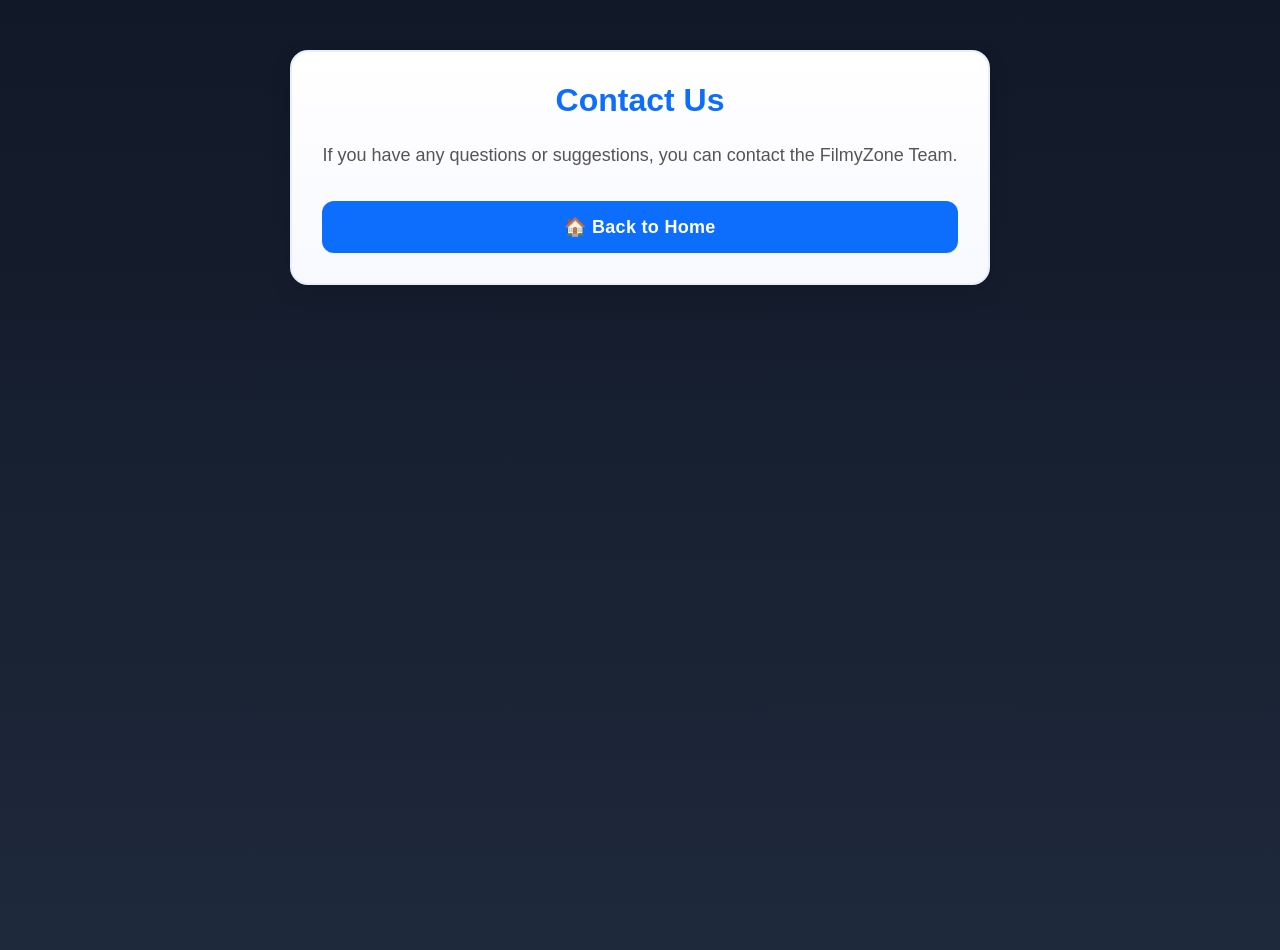
<file: contact.html>
<!DOCTYPE html>
<html lang="en">

<head>
<meta charset="UTF-8">
<meta name="viewport" content="width=device-width, initial-scale=1.0">

<title>Contact Us - FilmyZone</title>

<link rel="stylesheet" href="style.css">
</head>

<body>

<section class="simple-page">

<h1>Contact Us</h1>

<p>
If you have any questions or suggestions,
you can contact the FilmyZone Team.
</p>

<a href="index.html" class="back-home-btn">
🏠 Back to Home
</a>

</section>

</body>

</html>
</file>
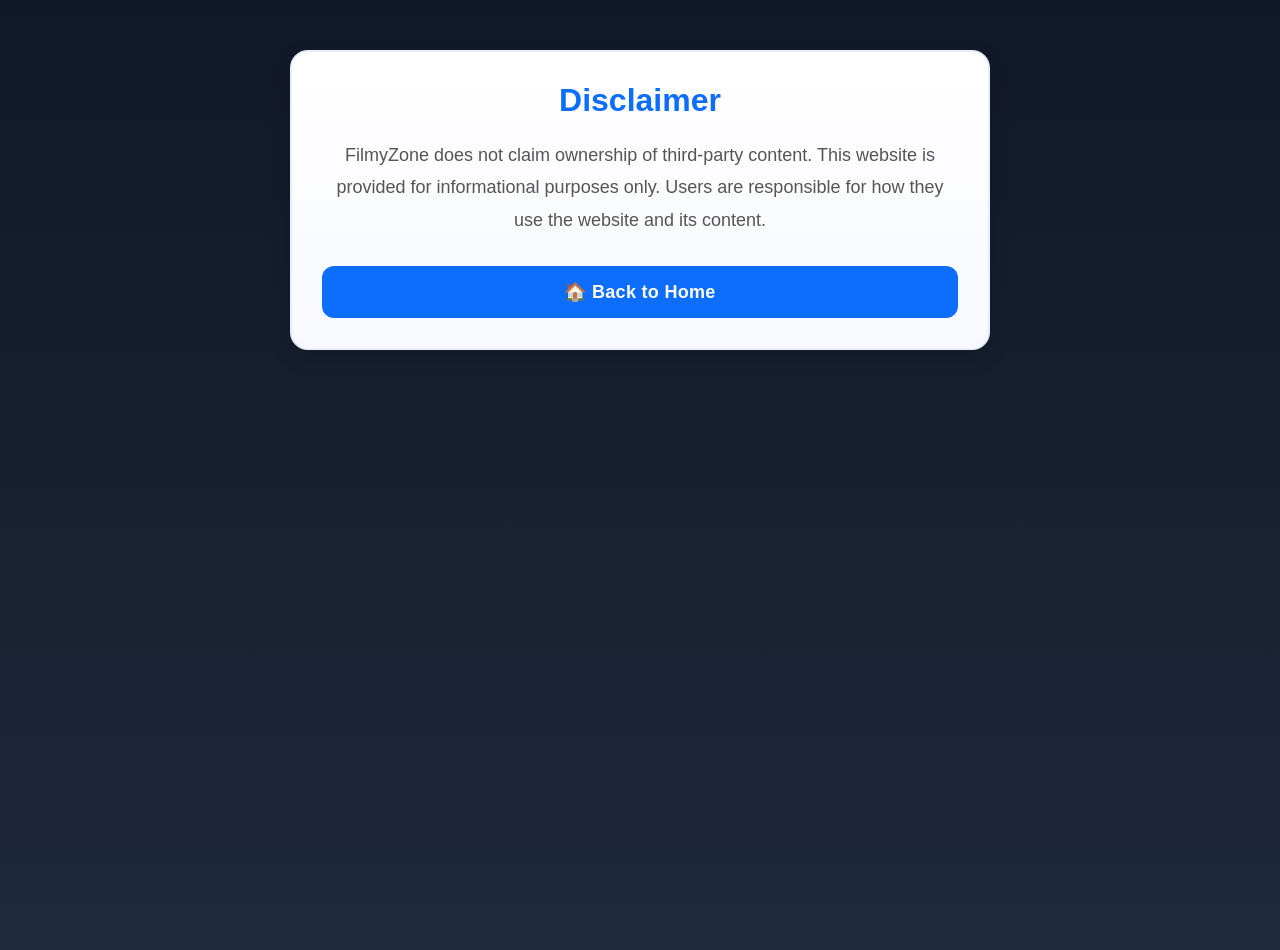
<file: disclaimer.html>
<!DOCTYPE html>
<html lang="en">

<head>
<meta charset="UTF-8">
<meta name="viewport" content="width=device-width, initial-scale=1.0">

<title>Disclaimer - FilmyZone</title>

<link rel="stylesheet" href="style.css">

</head>

<body>

<section class="simple-page">

<h1>Disclaimer</h1>

<p>
FilmyZone does not claim ownership of third-party content.
This website is provided for informational purposes only.
Users are responsible for how they use the website and its content.
</p>

<a href="index.html" class="back-home-btn">
🏠 Back to Home
</a>

</section>

</body>

</html>
</file>
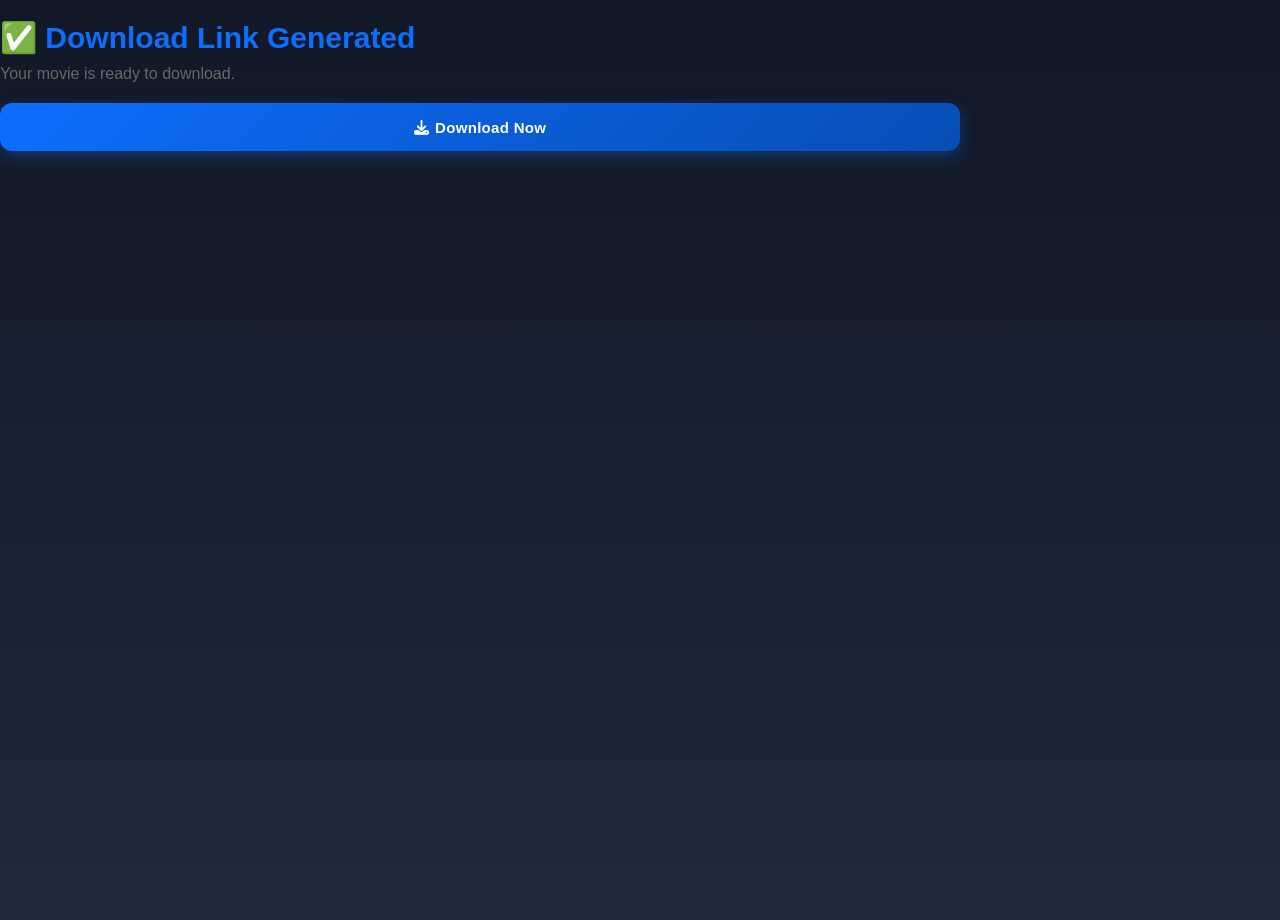
<file: download-ready.html>
<!DOCTYPE html>
<html lang="en">

<head>
<meta charset="UTF-8">
<meta name="viewport" content="width=device-width, initial-scale=1.0">
<title>Download Ready</title>

<link rel="stylesheet" href="style.css">
<link rel="stylesheet"
href="https://cdnjs.cloudflare.com/ajax/libs/font-awesome/6.5.2/css/all.min.css">

</head>

<body>

<div class="download-page">

<h1>✅ Download Link Generated</h1>

<p>Your movie is ready to download.</p>

<button class="download-btn" onclick="startDownload()">
    <i class="fa-solid fa-download"></i>
    Download Now
</button>

</div>

<script src="script.js"></script>

</body>
</html>
</file>
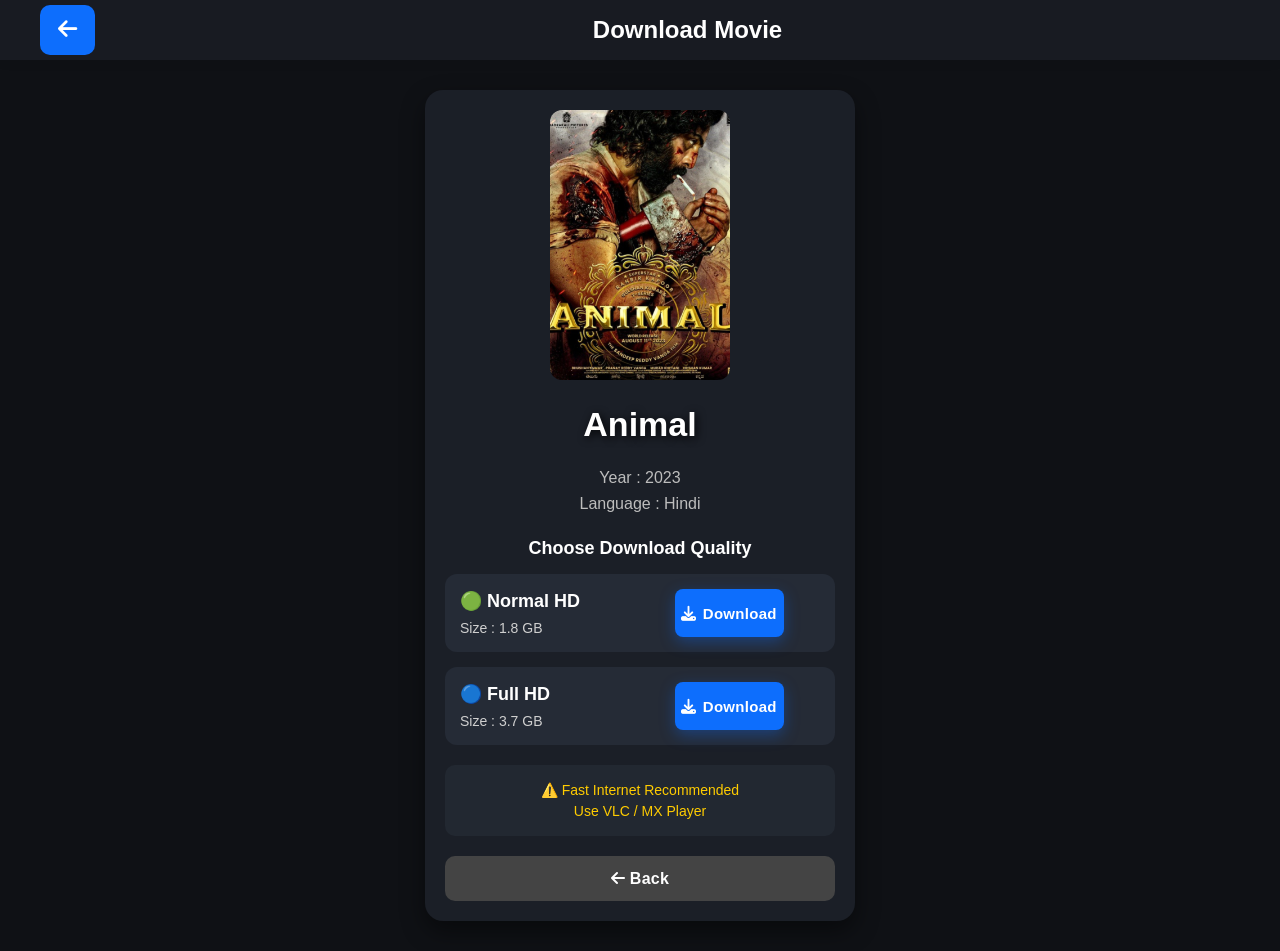
<file: download.html>
<!DOCTYPE html>
<html lang="en">

<head>

<meta charset="UTF-8">

<meta name="viewport"
content="width=device-width, initial-scale=1.0">

<title>Download Movie</title>

<link rel="stylesheet" href="style.css">
<link rel="stylesheet" href="download.css">

<link rel="stylesheet"
href="https://cdnjs.cloudflare.com/ajax/libs/font-awesome/6.7.2/css/all.min.css">

</head>

<body>

<!-- ==============================
HEADER
============================== -->

<header class="download-header">

<a href="javascript:history.back()"
class="back-btn">

<i class="fa-solid fa-arrow-left"></i>

</a>

<h2>

Download Movie

</h2>

<div></div>

</header>

<!-- ==============================
DOWNLOAD CARD
============================== -->

<section class="download-section">

<div class="download-card">

<div class="poster-area">

<img
id="moviePoster"
src=""
alt="Movie Poster">

</div>

<div class="movie-info">

<h2 id="movieTitle">

Loading...

</h2>

<p id="movieYear">

Loading...

</p>

<p id="movieLanguage">

Loading...

</p>

</div>

<div class="quality-title">

Choose Download Quality

</div>
<!-- ==============================
NORMAL HD
============================== -->

<div class="quality-card">

<div class="quality-left">

<h3>🟢 Normal HD</h3>

<p id="size720">

Size : --

</p>

</div>

<div class="quality-right">

<button
id="download720"
class="download-btn">

<i class="fa-solid fa-download"></i>

Download

</button>

</div>

</div>

<!-- ==============================
FULL HD
============================== -->

<div class="quality-card">

<div class="quality-left">

<h3>🔵 Full HD</h3>

<p id="size1080">

Size : --

</p>

</div>

<div class="quality-right">

<button
id="download1080"
class="download-btn">

<i class="fa-solid fa-download"></i>

Download

</button>

</div>

</div>

<!-- ==============================
DOWNLOAD NOTE
============================== -->

<div class="download-note">

<p>

⚠️ Fast Internet Recommended

</p>

<p>

Use VLC / MX Player

</p>

</div>
<!-- ==============================
BACK BUTTON
============================== -->

<div class="bottom-buttons">

<button
class="back-page-btn"
onclick="history.back()">

<i class="fa-solid fa-arrow-left"></i>

Back

</button>

</div>

</div>

</section>

<!-- ==============================
SCRIPTS
============================== -->

<script src="movies.js"></script>

<script src="download.js"></script>

</body>

</html>
</file>
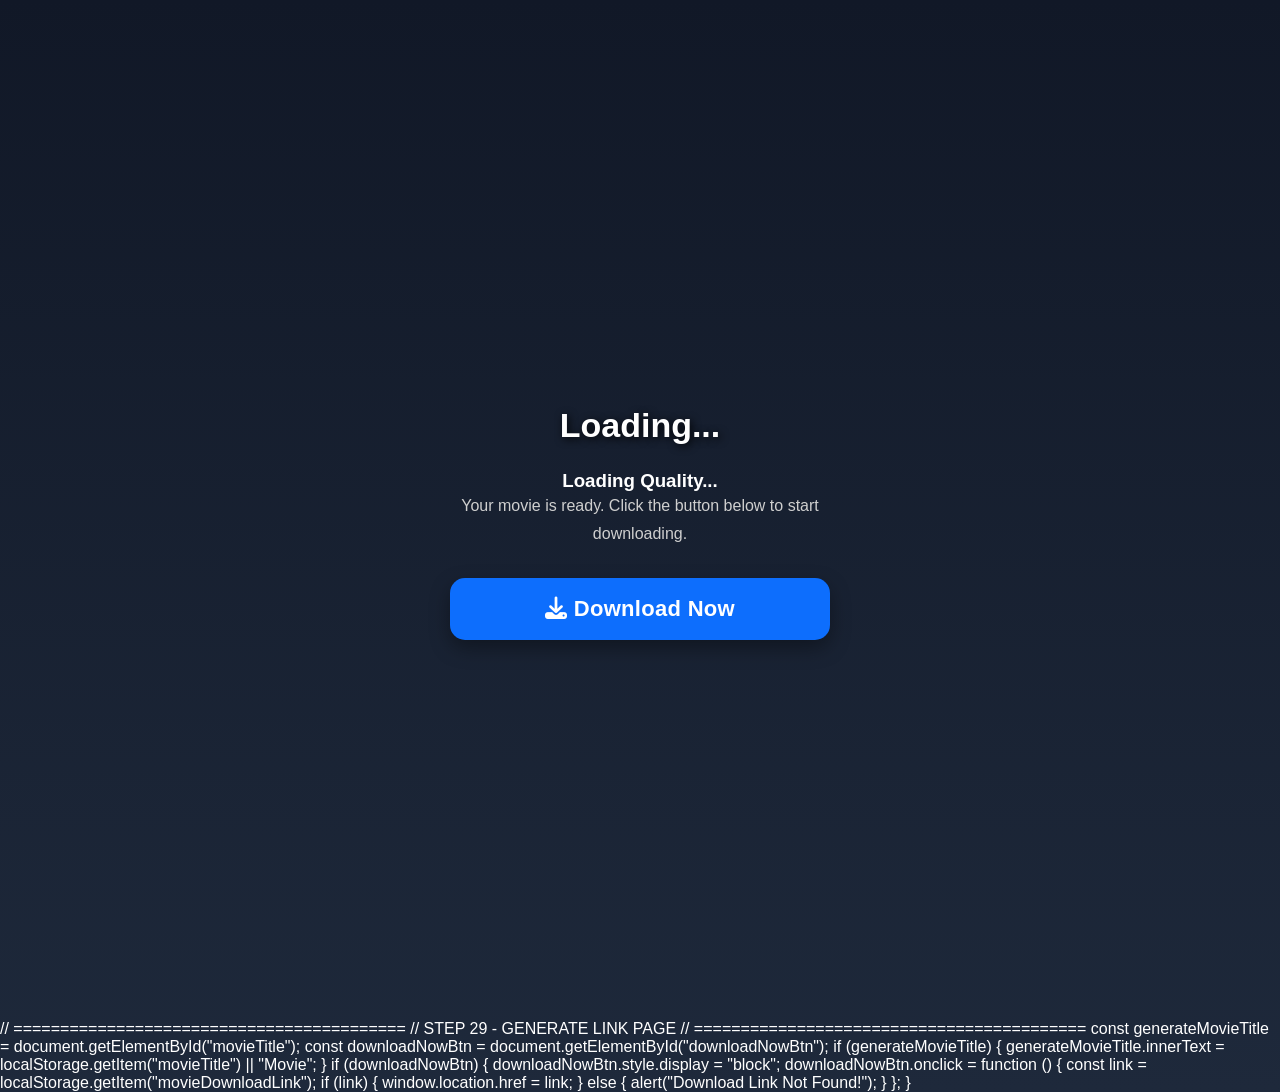
<file: generate-link.html>
<!DOCTYPE html>
<html lang="en">

<head>

<meta charset="UTF-8">
<meta name="viewport" content="width=device-width, initial-scale=1.0">

<title>Generating Download Link</title>

<link rel="stylesheet" href="style.css">

<link rel="stylesheet"
href="https://cdnjs.cloudflare.com/ajax/libs/font-awesome/6.5.2/css/all.min.css">

</head>

<body>

<div class="generate-page">

    <h2 id="movieTitle">
Loading...
</h2>

<h3 id="selectedQuality">
Loading Quality...
</h3>

<p class="download-info">

Your movie is ready.

Click the button below to start downloading.

</p>
    
    <button id="downloadNowBtn" class="big-download-btn">

    <i class="fa-solid fa-download"></i>

    Download Now

    </button>

</div>

<script src="movies.js"></script>
<script src="script.js"></script>

</body>

</html>

// ==========================================
// STEP 29 - GENERATE LINK PAGE
// ==========================================

const generateMovieTitle = document.getElementById("movieTitle");
const downloadNowBtn = document.getElementById("downloadNowBtn");

if (generateMovieTitle) {

    generateMovieTitle.innerText =
    localStorage.getItem("movieTitle") || "Movie";

}

if (downloadNowBtn) {

    downloadNowBtn.style.display = "block";

    downloadNowBtn.onclick = function () {

        const link =
        localStorage.getItem("movieDownloadLink");

        if (link) {

            window.location.href = link;

        } else {

            alert("Download Link Not Found!");

        }

    };

}
</file>
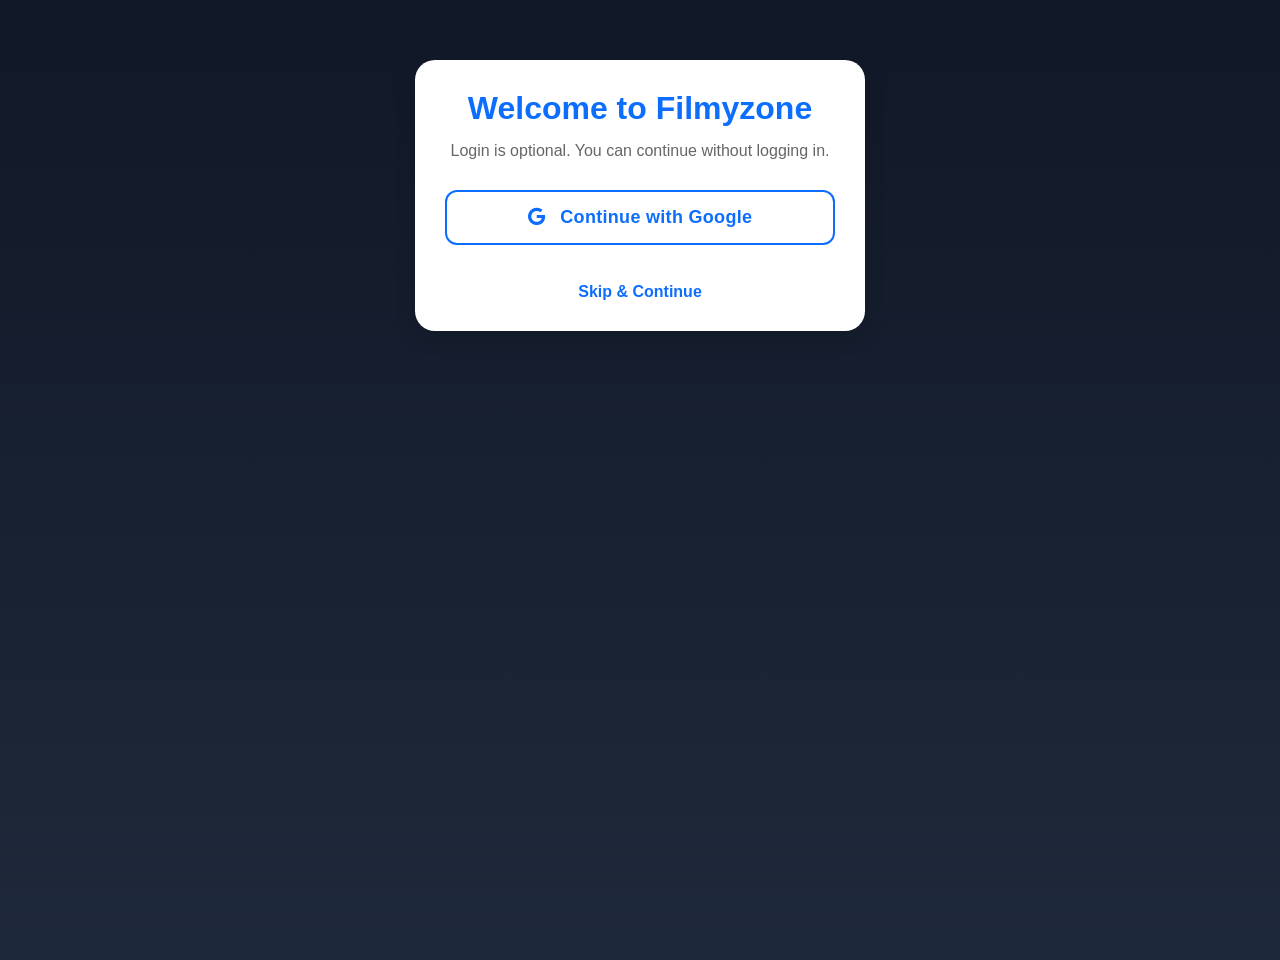
<file: login.html>
<!DOCTYPE html>
<html lang="en">

<head>

<meta charset="UTF-8">
<meta name="viewport" content="width=device-width, initial-scale=1.0">

<title>Login - Filmyzone</title>

<link rel="stylesheet" href="style.css">

<link rel="stylesheet"
href="https://cdnjs.cloudflare.com/ajax/libs/font-awesome/6.5.2/css/all.min.css">

</head>

<body>

<section class="login-page">

    <h1>Welcome to Filmyzone</h1>

    <p>Login is optional. You can continue without logging in.</p>

    <button class="google-login">

        <i class="fa-brands fa-google"></i>

        Continue with Google

    </button>

    <br><br>

    <a href="index.html" class="skip-login">

        Skip & Continue

    </a>

</section>

<script src="script.js"></script>

</body>

</html>
</file>
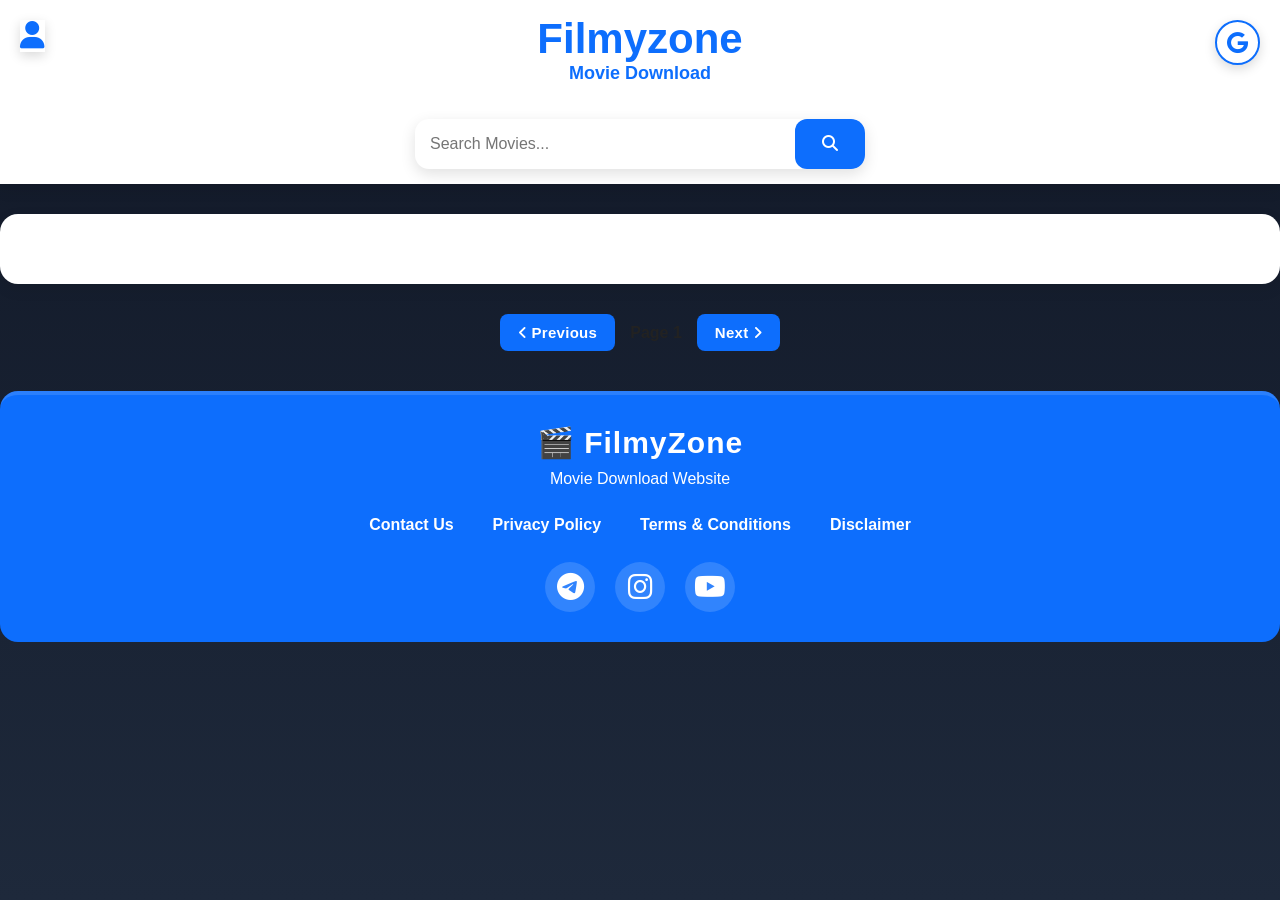
<file: movies.html>
<!DOCTYPE html>
<html lang="en">

<head>

<meta charset="UTF-8">
<meta name="viewport" content="width=device-width, initial-scale=1.0">

<title>FILMY JOHN - All Movies</title>

<link rel="stylesheet" href="style.css">

<link rel="stylesheet"
href="https://cdnjs.cloudflare.com/ajax/libs/font-awesome/6.5.2/css/all.min.css">

</head>

<body>

<header class="header">

<a href="profile.html" class="profile-icon">
    <i class="fa-solid fa-user"></i>
</a>

<a href="login.html" class="login-icon">
    <i class="fa-brands fa-google"></i>
</a>

<div class="logo">
    <h1>Filmyzone</h1>
    <span>Movie Download</span>
</div>

<div class="search-box">
    <input type="text" id="searchInput" placeholder="Search Movies...">
    <button id="searchBtn">
        <i class="fa-solid fa-search"></i>
    </button>
</div>

</header>
<section class="movies-section">

<div
class="movie-grid"
id="allMovieGrid">

<!-- Movies will load here -->

</div>

</section>
<div class="pagination">

<button id="prevPage">

<i class="fa-solid fa-angle-left"></i>

Previous

</button>

<span id="pageNumber">

Page 1

</span>

<button id="nextPage">

Next

<i class="fa-solid fa-angle-right"></i>

</button>

</div>

<!-- ==========================
FOOTER
========================== -->

<footer class="footer">

    <h2>🎬 FilmyZone</h2>

    <p>Movie Download Website</p>

    <div class="footer-links">

<a href="contact.html">Contact Us</a>

<a href="privacy.html">Privacy Policy</a>

<a href="terms.html">Terms & Conditions</a>

<a href="disclaimer.html">Disclaimer</a>

    </div>

    <div class="footer-social">

        <a href="#"><i class="fa-brands fa-telegram"></i></a>

        <a href="#"><i class="fa-brands fa-instagram"></i></a>

        <a href="#"><i class="fa-brands fa-youtube"></i></a>

    </div>

</footer>

<script src="movies.js"></script>
<script src="script.js"></script>

</body>
</html>
</file>
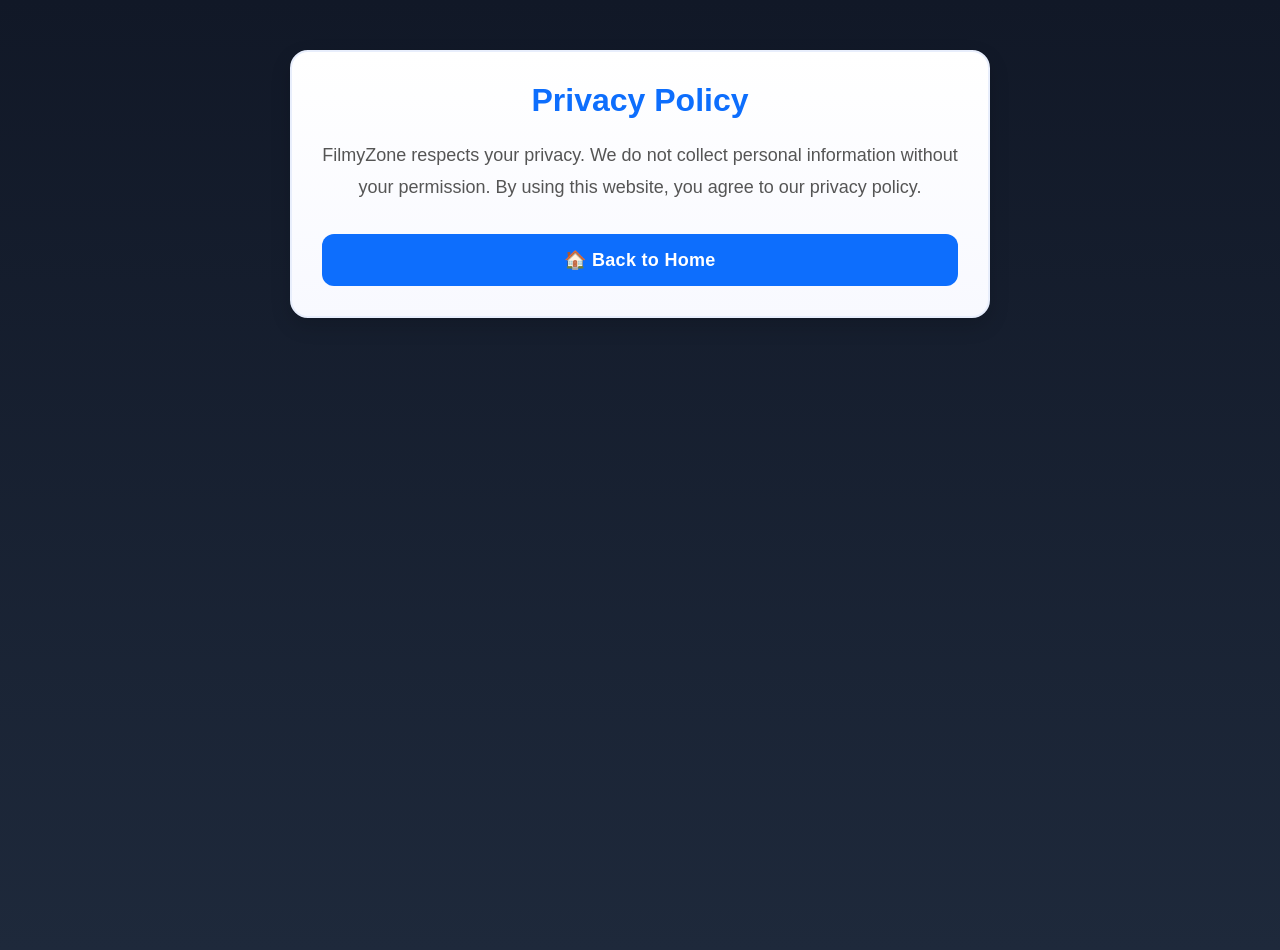
<file: privacy.html>
<!DOCTYPE html>
<html lang="en">

<head>
<meta charset="UTF-8">
<meta name="viewport" content="width=device-width, initial-scale=1.0">

<title>Privacy Policy - FilmyZone</title>

<link rel="stylesheet" href="style.css">

</head>

<body>

<section class="simple-page">

<h1>Privacy Policy</h1>

<p>
FilmyZone respects your privacy.
We do not collect personal information without your permission.
By using this website, you agree to our privacy policy.
</p>

<a href="index.html" class="back-home-btn">
🏠 Back to Home
</a>

</section>

</body>

</html>
</file>
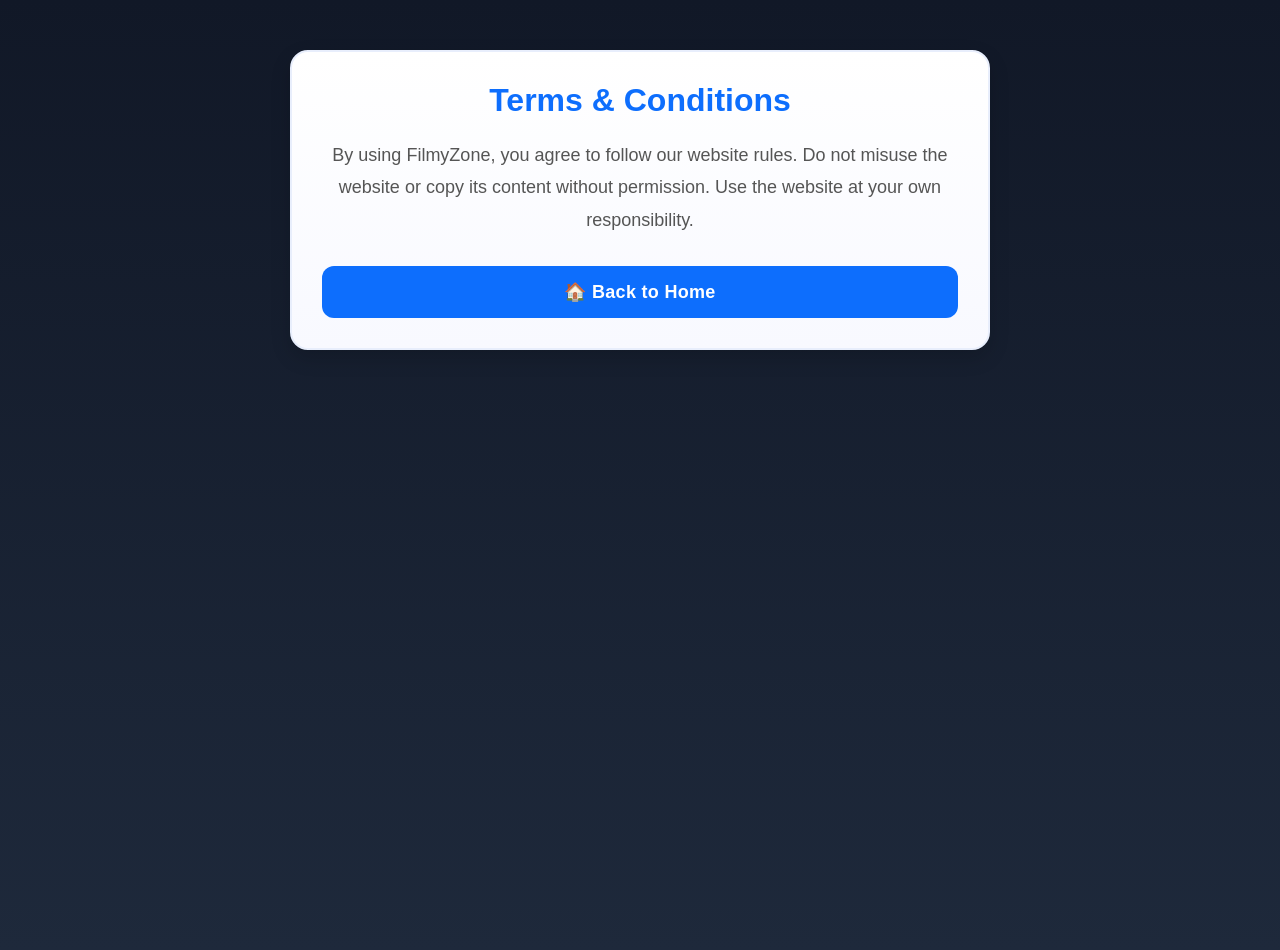
<file: terms.html>
<!DOCTYPE html>
<html lang="en">

<head>
<meta charset="UTF-8">
<meta name="viewport" content="width=device-width, initial-scale=1.0">

<title>Terms & Conditions - FilmyZone</title>

<link rel="stylesheet" href="style.css">

</head>

<body>

<section class="simple-page">

<h1>Terms & Conditions</h1>

<p>
By using FilmyZone, you agree to follow our website rules.
Do not misuse the website or copy its content without permission.
Use the website at your own responsibility.
</p>

<a href="index.html" class="back-home-btn">
🏠 Back to Home
</a>

</section>

</body>

</html>
</file>
<file: style.css>
*{
    margin:0;
    padding:0;
    box-sizing:border-box;
}

body{
    background:#ffffff;
    color:#111;
    font-family:Arial, Helvetica, sans-serif;
}

a{
    text-decoration:none;
}

img{
    max-width:100%;
    display:block;
}

button{
    cursor:pointer;
    border:none;
}
/* =========================
HEADER
========================= */

header{
    background:#ffffff;
    padding:15px;
    box-shadow:0 2px 10px rgba(0,0,0,.08);
    position:sticky;
    top:0;
    z-index:999;
}

.logo{
    text-align:center;
    margin-bottom:15px;
}

.logo h1{
    color:#0d6efd;
    font-size:42px;
    font-weight:700;
}

.logo span{
    color:#0d6efd;
    font-size:18px;
}

.search-box{
    display:flex;
    gap:10px;
}

.search-box input{
    flex:1;
    height:50px;
    border:2px solid #0d6efd;
    border-radius:12px;
    padding:0 15px;
    font-size:16px;
}

.search-box button{
    background:#0d6efd;
    color:#fff;
    padding:0 25px;
    border-radius:12px;
    font-size:16px;
    font-weight:bold;
}
/* =========================
BANNER SLIDER
========================= */

.banner-slider{
    padding:15px;
}

.banner{
    position:relative;
    border-radius:18px;
    overflow:hidden;
    background:#f5f5f5;
}

.banner img{
    width:100%;
    height:220px;
    object-fit:cover;
}

.banner button{
    position:absolute;
    top:50%;
    transform:translateY(-50%);
    width:42px;
    height:42px;
    border-radius:50%;
    background:rgba(0,0,0,.6);
    color:#fff;
}

.banner .prev{
    left:10px;
}

.banner .next{
    right:10px;
}

.dots{
    position:absolute;
    bottom:12px;
    left:50%;
    transform:translateX(-50%);
    display:flex;
    gap:8px;
}

.dots span{
    width:10px;
    height:10px;
    border-radius:50%;
    background:#fff;
    opacity:.5;
}

.dots .active{
    opacity:1;
    background:#0d6efd;
}

/* =========================
NOTICE BAR
========================= */

.notice-bar{
    margin:15px;
    background:#0d6efd;
    color:#fff;
    border-radius:12px;
    overflow:hidden;
}

.notice-title{
    padding:10px 15px;
    font-weight:bold;
    background:#084db5;
}

.notice-bar marquee{
    padding:10px;
}
/* =========================
MOVIE SECTION
========================= */

.movies-section{
    padding:15px;
}

.section-title{
    display:flex;
    justify-content:space-between;
    align-items:center;
    margin-bottom:15px;
}

.section-title h2{
    font-size:22px;
    color:#0d6efd;
    font-weight:700;
}

.section-title a{
    color:#0d6efd;
    font-weight:600;
}

.movie-grid,
.latest-grid{
    display:grid;
    grid-template-columns:repeat(2,1fr);
    gap:15px;
}

.movie-card{
    background:#fff;
    border-radius:15px;
    overflow:hidden;
    box-shadow:0 4px 12px rgba(0,0,0,.12);
    transition:.3s;
}

.movie-card:hover{
    transform:translateY(-5px);
}

.movie-card img{
    width:100%;
    height:185px;
    object-fit:cover;
}

.movie-card h3{
    padding:8px 10px 2px;
    font-size:16px;
}

.movie-card p{
    padding:0 10px 3px;
    line-height:1.2;
    color:#666;
    font-size:14px;
}

.movie-buttons{
    display:flex;
    justify-content:space-between;
    padding:8px 10px 10px;
}

.download-btn{
    flex:1;
    height:42px;
    border:none;
    border-radius:10px;
    background:#0d6efd;
    color:#fff;
    font-size:15px;
    font-weight:600;
    display:flex;
    align-items:center;
    justify-content:center;
    gap:6px;
    cursor:pointer;
}

.more-btn{
    width:42px;
    height:42px;
    margin-left:8px;
    border:none;
    border-radius:10px;
    background:rgba(255,255,255,.18);
    backdrop-filter:blur(10px);
    -webkit-backdrop-filter:blur(10px);
    display:flex;
    align-items:center;
    justify-content:center;
    cursor:pointer;
    color:#ffffff;
    font-size:18px;
}

/* =========================
FLOATING SOCIAL BUTTONS
========================= */

.social-floating{
    position:fixed;
    right:15px;
    bottom:20px;
    display:flex;
    flex-direction:column;
    gap:12px;
    z-index:999;
}

.social-floating a{
    width:55px;
    height:55px;
    border-radius:50%;
    display:flex;
    justify-content:center;
    align-items:center;
    color:#fff;
    font-size:24px;
    box-shadow:0 4px 10px rgba(0,0,0,.25);
}

.telegram{
    background:#229ED9;
}

.instagram{
    background:#E1306C;
}

.youtube{
    background:#FF0000;
}

.social-floating a:hover{
    transform:scale(1.1);
    transition:.3s;
}
/* =========================
PREMIUM UI
========================= */

body{
    background:#f4f8ff;
}

.movies-section{
    margin-top:20px;
}

.movie-card{
    border:2px solid transparent;
}

.movie-card:hover{
    border-color:#0d6efd;
    box-shadow:0 8px 25px rgba(13,110,253,.25);
}

.download-btn{
    width:75%;
    font-weight:bold;
}

.more-btn{
    width:20%;
    color:#0d6efd;
    font-size:18px;
}

.section-title{
    border-left:5px solid #0d6efd;
    padding-left:10px;
}

.notice-bar{
    box-shadow:0 5px 15px rgba(13,110,253,.25);
}

.search-box button:hover,
.download-btn:hover{
    background:#0056d6;
}
/* =========================
MOVIE CARD EFFECTS
========================= */

.movie-card{
    transition:0.35s ease;
}

.movie-card img{
    transition:0.35s ease;
}

.movie-card:hover img{
    transform:scale(1.08);
}

.movie-card:hover h3{
    color:#0d6efd;
}

.movie-card:hover .download-btn{
    background:#084db5;
}

.download-btn{
    transition:.3s;
}

.more-btn:hover{
    background:#0d6efd;
    color:#fff;
}
/* ===== FILMYZONE HEADER ===== */

.header{
    background:#fff;
    padding:15px;
    display:flex;
    flex-direction:column;
    align-items:center;
    box-shadow:0 2px 10px rgba(0,0,0,.1);
}

.profile-icon{
    position:absolute;
    left:20px;
    top:20px;
    font-size:28px;
    color:#0d6efd;
}

.logo h1{
    color:#0d6efd;
    font-size:42px;
    font-weight:700;
    margin:0;
}

.logo span{
    color:#0d6efd;
    font-size:18px;
    font-weight:600;
}

.search-box{
    width:100%;
    display:flex;
    margin-top:20px;
}

.search-box input{
    flex:1;
    height:50px;
    border:2px solid #ddd;
    border-radius:15px 0 0 15px;
    padding:0 15px;
    font-size:16px;
}

.search-box button{
    width:70px;
    background:#0d6efd;
    color:#fff;
    border-radius:0 15px 15px 0;
}
/* =========================
PREMIUM BANNER
========================= */

.banner-slider{
    width:100%;
    padding:15px;
}

.banner{
    position:relative;
    width:100%;
    height:340px;
    overflow:hidden;
    border-radius:20px;
    box-shadow:0 8px 25px rgba(0,0,0,.20);
    background:#000;
}

.banner img{
    width:100%;
    height:100%;
    object-fit:cover;
    border-radius:20px;
}

/* Left Arrow */

.banner .prev{
    position:absolute;
    left:15px;
    top:50%;
    transform:translateY(-50%);
    width:48px;
    height:48px;
    border-radius:50%;
    background:rgba(0,0,0,.55);
    color:#fff;
    font-size:20px;
}

/* Right Arrow */

.banner .next{
    position:absolute;
    right:15px;
    top:50%;
    transform:translateY(-50%);
    width:48px;
    height:48px;
    border-radius:50%;
    background:rgba(0,0,0,.55);
    color:#fff;
    font-size:20px;
}

/* Bottom Dots */

.dots{
    position:absolute;
    bottom:18px;
    left:50%;
    transform:translateX(-50%);
    display:flex;
    gap:10px;
}

.dots span{
    width:12px;
    height:12px;
    border-radius:50%;
    background:#ffffff;
    opacity:.5;
}

.dots span.active{
    background:#0d6efd;
    opacity:1;
}
/* =========================
PREMIUM MOVIE CARDS
========================= */

.movie-grid,
.latest-grid{
    display:grid;
    grid-template-columns:repeat(2,1fr);
    gap:18px;
    padding:15px;
}

.movie-card{
    background:#fff;
    border-radius:16px;
    overflow:hidden;
    box-shadow:0 4px 12px rgba(0,0,0,.12);
}

.movie-card img{
    width:100%;
    height:260px;
    object-fit:cover;
}

.movie-card h3{
    padding:10px 12px 5px;
    font-size:18px;
    font-weight:700;
}

.movie-card p{
    padding:0 12px 12px;
    color:#666;
    font-size:14px;
}

.movie-buttons{
    display:flex;
    justify-content:space-between;
    align-items:center;
    padding:12px;
}

.download-btn{
    flex:1;
    margin-right:10px;
    height:42px;
    background:#0d6efd;
    color:#fff;
    border-radius:10px;
    font-weight:bold;
}

.more-btn{
    width:42px;
    height:42px;
    background:#f1f3f5;
    color:#0d6efd;
    border-radius:10px;
}
/* =========================
NEW BADGE
========================= */

.movie-card{
    position:relative;
}

.new-tag{
    position:absolute;
    top:10px;
    left:10px;
    background:#0d6efd;
    color:#fff;
    padding:5px 10px;
    border-radius:8px;
    font-size:12px;
    font-weight:bold;
    z-index:5;
}
/* =========================
VIEW ALL BUTTON
========================= */

.section-title{
    display:flex;
    justify-content:space-between;
    align-items:center;
    margin-bottom:15px;
}

.section-title a{
    padding:8px 18px;
    border:2px solid #0d6efd;
    border-radius:30px;
    color:#0d6efd;
    font-size:14px;
    font-weight:700;
    background:#fff;
    transition:.3s;
}

.section-title a:hover{
    background:#0d6efd;
    color:#fff;
}
/* ==========================
MOVIE DETAILS
========================== */

.movie-details{
    max-width:500px;
    margin:30px auto;
    padding:20px;
    background:#ffffff;
    border-radius:18px;
    text-align:center;
    box-shadow:0 6px 20px rgba(0,0,0,.15);
}

.movie-details img{
    width:100%;
    max-height:450px;
    object-fit:cover;
    border-radius:15px;
}

.movie-details h2{
    margin:18px 0;
    color:#0d6efd;
    font-size:28px;
    font-weight:700;
}

.movie-details .download-btn{
    width:100%;
    height:50px;
    background:#0d6efd;
    color:#ffffff;
    border:none;
    border-radius:12px;
    font-size:18px;
    font-weight:bold;
}

.movie-details .download-btn:hover{
    background:#084db5;
}
// ==========================
// MOVIE DETAILS OPEN
// ==========================

const movieCards = document.querySelectorAll(".movie-card");
const movieDetails = document.querySelector(".movie-details");

if (movieDetails) {
    movieDetails.style.display = "none";
}

movieCards.forEach(card => {

    card.addEventListener("click", () => {

        if (movieDetails) {
            movieDetails.style.display = "block";

            movieDetails.scrollIntoView({
                behavior: "smooth"
            });
        }

    });

});
/* ==========================
DOWNLOAD PAGE
========================== */

.download-page{
    max-width:500px;
    margin:30px auto;
    padding:20px;
    text-align:center;
    background:#fff;
    border-radius:20px;
    box-shadow:0 8px 20px rgba(0,0,0,.15);
}

.download-page img{
    width:100%;
    max-height:450px;
    object-fit:cover;
    border-radius:15px;
}

.download-page h1{
    margin:20px 0 10px;
    color:#0d6efd;
    font-size:30px;
}

.download-page p{
    color:#666;
    margin-bottom:20px;
}

.download-quality{
    display:flex;
    flex-direction:column;
    gap:15px;
}

.download-quality button{
    height:55px;
    background:#0d6efd;
    color:#fff;
    border:none;
    border-radius:12px;
    font-size:18px;
    font-weight:bold;
    cursor:pointer;
}

.download-quality button:hover{
    background:#084db5;
}
/* ==========================
BACK BUTTON
========================== */

.back-btn{
    display:inline-block;
    margin:20px;
    padding:12px 18px;
    background:#0d6efd;
    color:#fff;
    border-radius:10px;
    font-weight:bold;
}

.back-btn:hover{
    background:#084db5;
}
/* ==========================
LOGIN PAGE
========================== */

.login-page{
    max-width:450px;
    margin:60px auto;
    padding:30px;
    background:#ffffff;
    border-radius:20px;
    text-align:center;
    box-shadow:0 8px 20px rgba(0,0,0,.15);
}

.login-page h1{
    color:#0d6efd;
    font-size:32px;
    margin-bottom:15px;
}

.login-page p{
    color:#666;
    margin-bottom:30px;
    font-size:16px;
}

.google-login{
    width:100%;
    height:55px;
    background:#ffffff;
    border:2px solid #0d6efd;
    border-radius:12px;
    color:#0d6efd;
    font-size:18px;
    font-weight:bold;
    cursor:pointer;
}

.google-login i{
    margin-right:10px;
}

.google-login:hover{
    background:#0d6efd;
    color:#ffffff;
}

.skip-login{
    display:inline-block;
    margin-top:20px;
    color:#0d6efd;
    font-weight:bold;
    text-decoration:none;
}
/* ==========================
GOOGLE LOGIN ICON
========================== */

.login-icon{
    position:absolute;
    right:20px;
    top:20px;
    width:45px;
    height:45px;
    border-radius:50%;
    background:#ffffff;
    border:2px solid #0d6efd;
    display:flex;
    justify-content:center;
    align-items:center;
    color:#0d6efd;
    font-size:22px;
    text-decoration:none;
}

.login-icon:hover{
    background:#0d6efd;
    color:#ffffff;
}
/* ==========================
PROFILE PAGE
========================== */

.profile-page{
    max-width:450px;
    margin:50px auto;
    padding:30px;
    text-align:center;
    background:#ffffff;
    border-radius:20px;
    box-shadow:0 8px 20px rgba(0,0,0,.15);
}

.profile-page img{
    width:120px;
    height:120px;
    border-radius:50%;
    border:4px solid #0d6efd;
    object-fit:cover;
    margin-bottom:20px;
}

.profile-page h2{
    font-size:28px;
    color:#0d6efd;
    margin-bottom:10px;
}

.profile-page p{
    color:#666;
    margin-bottom:25px;
    font-size:16px;
}

.profile-page .google-login{
    display:inline-block;
    width:100%;
    padding:15px;
    background:#0d6efd;
    color:#ffffff;
    text-decoration:none;
    border-radius:12px;
    font-size:18px;
    font-weight:bold;
}

.profile-page .google-login i{
    margin-right:10px;
}

.profile-page .google-login:hover{
    background:#084db5;
}
/* ==========================
PROFILE BUTTONS
========================== */

.back-home-btn,
.logout-btn{
    display:block;
    width:100%;
    padding:15px;
    margin-top:15px;
    border:none;
    border-radius:12px;
    text-align:center;
    text-decoration:none;
    font-size:18px;
    font-weight:bold;
}

.back-home-btn{
    background:#0d6efd;
    color:#fff;
}

.logout-btn{
    background:#dc3545;
    color:#fff;
    cursor:pointer;
}
/* ==========================
FOOTER
========================== */

.footer{
    margin-top:40px;
    padding:30px 20px;
    background:#0d6efd;
    color:#ffffff;
    text-align:center;
}

.footer h2{
    font-size:30px;
    margin-bottom:10px;
}

.footer p{
    margin-bottom:20px;
    font-size:16px;
}

.footer-links{
    display:flex;
    justify-content:center;
    flex-wrap:wrap;
    gap:15px;
    margin-bottom:20px;
}

.footer-links a{
    color:#ffffff;
    text-decoration:none;
    font-weight:bold;
}

.footer-social{
    display:flex;
    justify-content:center;
    gap:20px;
}

.footer-social a{
    color:#ffffff;
    font-size:28px;
    text-decoration:none;
}

.footer-social a:hover{
    transform:scale(1.2);
    transition:0.3s;
}
/* ==========================
SIMPLE PAGES
========================== */

.simple-page{
    max-width:700px;
    margin:50px auto;
    padding:30px;
    background:#ffffff;
    border-radius:20px;
    box-shadow:0 8px 20px rgba(0,0,0,.15);
    text-align:center;
}

.simple-page h1{
    color:#0d6efd;
    margin-bottom:20px;
    font-size:32px;
}

.simple-page p{
    color:#555;
    font-size:18px;
    line-height:1.8;
    margin-bottom:30px;
}
/* ==========================
PART 16 - STEP 1
HEADER & SEARCH RESPONSIVE
========================== */

@media screen and (max-width:768px){

.header{
    display:flex;
    flex-direction:column;
    align-items:center;
    gap:15px;
    padding:15px;
}

.logo{
    text-align:center;
}

.search-box{
    width:100%;
    display:flex;
}

.search-box input{
    width:100%;
}

.search-box button{
    width:55px;
}

.profile-icon{
    position:absolute;
    top:15px;
    left:15px;
}

.login-icon{
    position:absolute;
    top:15px;
    right:15px;
}

    }
/* ==========================
PART 16 - STEP 2
BANNER & MOVIE CARDS RESPONSIVE
========================== */

@media screen and (max-width:768px){

.banner img{
    width:100%;
    height:220px;
    object-fit:cover;
}

.movie-grid,
.latest-grid{
    display:grid;
    grid-template-columns:repeat(2,1fr);
    gap:15px;
}

.movie-card{
    width:100%;
}

.movie-card img{
    width:100%;
    height:220px;
    object-fit:cover;
}

.section-title{
    flex-direction:column;
    gap:10px;
    text-align:center;
}

.section-title h2{
    font-size:22px;
}

}
/* ==========================
PART 16 - STEP 3
PROFILE, DOWNLOAD & DETAILS RESPONSIVE
========================== */

@media screen and (max-width:768px){

.movie-details,
.download-page,
.profile-page,
.simple-page{
    width:95%;
    margin:20px auto;
    padding:20px;
}

.movie-details img,
.download-page img{
    width:100%;
    height:auto;
    border-radius:12px;
}

.movie-details h2,
.download-page h1,
.profile-page h2,
.simple-page h1{
    font-size:24px;
}

.download-quality button,
.google-login,
.back-home-btn,
.logout-btn{
    width:100%;
    font-size:16px;
}

}
/* ==========================
PART 16 - STEP 4
TABLET & DESKTOP RESPONSIVE
========================== */

@media screen and (min-width:769px) and (max-width:1024px){

.movie-grid,
.latest-grid{
    grid-template-columns:repeat(3,1fr);
    gap:20px;
}

.banner img{
    height:320px;
}

.search-box{
    width:60%;
}

}

@media screen and (min-width:1025px){

.movie-grid,
.latest-grid{
    grid-template-columns:repeat(4,1fr);
    gap:20px;
}

.banner img{
    height:420px;
}

.search-box{
    width:450px;
}

}
/* ==========================
PART 16 - STEP 5
SMALL MOBILE RESPONSIVE
========================== */

@media screen and (max-width:480px){

.logo h1{
    font-size:26px;
}

.logo span{
    font-size:13px;
}

.section-title h2{
    font-size:18px;
}

.movie-grid,
.latest-grid{
    grid-template-columns:repeat(2,1fr);
}

.movie-card img{
    height:260px;
}

.banner img{
    height:180px;
}

.footer h2{
    font-size:24px;
}

.footer-social a{
    font-size:24px;
}

}
/* ==========================
PART 16 - FINAL STEP
RESPONSIVE FIXES
========================== */

*{
    box-sizing:border-box;
}

img{
    max-width:100%;
    height:auto;
}

body{
    overflow-x:hidden;
}

button,
input,
a{
    touch-action:manipulation;
}

html{
    scroll-behavior:smooth;
}
/* ==========================
PART 17 - STEP 1
GLOBAL ANIMATIONS
========================== */

*{
    transition:0.3s ease;
}

.movie-card:hover{
    transform:translateY(-8px);
    box-shadow:0 10px 25px rgba(0,0,0,0.25);
}

.download-btn:hover,
.google-login:hover,
.back-home-btn:hover,
.logout-btn:hover{
    transform:scale(1.05);
}

.footer-social a:hover{
    transform:rotate(10deg) scale(1.2);
}
/* ==========================
PART 17 - STEP 2
LOADER
========================== */
/* ==========================
PART 17 - STEP 3
BUTTON RIPPLE EFFECT
========================== */

.download-btn,
.google-login,
.back-home-btn,
.logout-btn{
    position:relative;
    overflow:hidden;
}

.download-btn:active,
.google-login:active,
.back-home-btn:active,
.logout-btn:active{
    transform:scale(0.97);
}

.movie-card{
    cursor:pointer;
}

.movie-card img{
    transition:transform .3s ease;
}

.movie-card:hover img{
    transform:scale(1.05);
}
/* ==========================
PART 17 - STEP 4
FADE IN ANIMATION
========================== */

@keyframes fadeUp{
    from{
        opacity:0;
        transform:translateY(25px);
    }
    to{
        opacity:1;
        transform:translateY(0);
    }
}

.banner-slider,
.notice-bar,
.movies-section,
.movie-details,
.download-page,
.profile-page,
.footer{
    animation:fadeUp .7s ease;
}
/* ==========================
PART 17 - STEP 5
SCROLL ANIMATION
========================== */

html{
    scroll-behavior:smooth;
}

.section-title{
    animation:fadeUp .8s ease;
}

.movie-card{
    animation:fadeUp .6s ease;
}

.footer{
    animation:fadeUp .8s ease;
}

button{
    transition:all .3s ease;
}

button:hover{
    filter:brightness(1.08);
}
/* ==========================
PART 17 - FINAL STEP
PREMIUM EFFECTS
========================== */

::selection{
    background:#0d6efd;
    color:#ffffff;
}

::-webkit-scrollbar{
    width:8px;
}

::-webkit-scrollbar-track{
    background:#f1f1f1;
}

::-webkit-scrollbar-thumb{
    background:#0d6efd;
    border-radius:10px;
}

::-webkit-scrollbar-thumb:hover{
    background:#084db5;
}

a{
    transition:0.3s ease;
}

a:hover{
    opacity:0.85;
}
/* ==========================
PART 18 - STEP 1
HEADER PREMIUM POLISH
========================== */

.header{
    backdrop-filter:blur(12px);
    box-shadow:0 4px 15px rgba(0,0,0,.12);
}

.search-box input{
    border:2px solid transparent;
    border-radius:12px;
    transition:all .3s ease;
}

.search-box input:focus{
    border-color:#0d6efd;
    box-shadow:0 0 12px rgba(13,110,253,.35);
    outline:none;
}

.search-box button{
    border-radius:12px;
}

.profile-icon,
.login-icon{
    box-shadow:0 4px 12px rgba(0,0,0,.15);
}
/* ==========================
PART 18 - STEP 2
MOVIE CARD PREMIUM POLISH
========================== */

.movie-card{
    border-radius:18px;
    overflow:hidden;
    background:#ffffff;
    box-shadow:0 6px 18px rgba(0,0,0,.12);
    transition:all .3s ease;
}

.movie-card:hover{
    transform:translateY(-10px);
    box-shadow:0 12px 28px rgba(0,0,0,.22);
}

.movie-card img{
    border-bottom:2px solid #0d6efd;
}

.movie-card h3{
    color:#0d6efd;
    font-size:20px;
    margin-top:12px;
}

.movie-card p{
    color:#666;
    font-size:15px;
    margin-bottom:12px;
}
/* ==========================
PART 18 - STEP 3
DOWNLOAD BUTTON PREMIUM
========================== */

.download-btn{
    background:linear-gradient(135deg,#0d6efd,#084db5);
    color:#fff;
    border:none;
    border-radius:12px;
    font-weight:bold;
    letter-spacing:.5px;
    box-shadow:0 5px 15px rgba(13,110,253,.35);
}

.download-btn:hover{
    transform:translateY(-2px);
    box-shadow:0 8px 20px rgba(13,110,253,.5);
}

.more-btn{
    border-radius:12px;
    background:#f5f5f5;
}

.more-btn:hover{
    background:#0d6efd;
    color:#fff;
}
/* ==========================
PART 18 - STEP 4
BANNER PREMIUM POLISH
========================== */

.banner{
    border-radius:20px;
    overflow:hidden;
    box-shadow:0 10px 25px rgba(0,0,0,.20);
}

.banner img{
    transition:transform .5s ease;
}

.banner:hover img{
    transform:scale(1.03);
}

.prev,
.next{
    width:50px;
    height:50px;
    border-radius:50%;
    background:rgba(13,110,253,.85);
    color:#fff;
    border:none;
}

.prev:hover,
.next:hover{
    background:#084db5;
}

.dots span{
    width:12px;
    height:12px;
    border-radius:50%;
    background:#fff;
    opacity:.5;
}

.dots .active{
    background:#0d6efd;
    opacity:1;
        }
/* ==========================
PART 18 - STEP 5
SECTION TITLE PREMIUM
========================== */

.section-title{
    display:flex;
    justify-content:space-between;
    align-items:center;
    margin-bottom:20px;
    padding:0 10px;
}

.section-title h2{
    color:#0d6efd;
    font-weight:700;
    letter-spacing:.5px;
}

.section-title a{
    color:#0d6efd;
    text-decoration:none;
    font-weight:bold;
    padding:8px 16px;
    border:2px solid #0d6efd;
    border-radius:20px;
    transition:.3s ease;
}

.section-title a:hover{
    background:#0d6efd;
    color:#ffffff;
}
/* ==========================
PART 18 - STEP 6
FOOTER PREMIUM POLISH
========================== */

.footer{
    border-top:4px solid #ffffff20;
}

.footer h2{
    font-weight:700;
    letter-spacing:1px;
}

.footer-links a{
    padding:8px 12px;
    border-radius:10px;
    transition:0.3s ease;
}

.footer-links a:hover{
    background:rgba(255,255,255,0.15);
}

.footer-social a{
    width:50px;
    height:50px;
    display:flex;
    align-items:center;
    justify-content:center;
    border-radius:50%;
    background:rgba(255,255,255,0.15);
}

.footer-social a:hover{
    background:#ffffff;
    color:#0d6efd;
}
/* ==========================
PART 18 - STEP 7
PROFILE & SIMPLE PAGE POLISH
========================== */

.profile-page,
.simple-page{
    background:linear-gradient(180deg,#ffffff,#f8f9ff);
    border:2px solid #e8eefc;
}

.profile-page img{
    box-shadow:0 8px 20px rgba(13,110,253,.25);
}

.profile-page h2,
.simple-page h1{
    font-weight:700;
}

.profile-page p,
.simple-page p{
    line-height:1.8;
    color:#555;
}
/* ==========================
PART 18 - STEP 8
NOTICE BAR & SEARCH PREMIUM
========================== */

.notice-bar{
    border-radius:12px;
    box-shadow:0 4px 12px rgba(0,0,0,.10);
    overflow:hidden;
}

.notice-title{
    font-weight:700;
    letter-spacing:.5px;
}

.search-box{
    background:#ffffff;
    border-radius:14px;
    box-shadow:0 5px 15px rgba(0,0,0,.12);
    overflow:hidden;
}

.search-box input{
    border:none;
    background:transparent;
}

.search-box button{
    background:#0d6efd;
    color:#fff;
}

.search-box button:hover{
    background:#084db5;
}
/* ==========================
PART 18 - STEP 9
FINAL PREMIUM FINISH
========================== */

body{
    background:#f5f7fb;
}

.movies-section{
    margin-top:30px;
    padding:20px;
    border-radius:18px;
    background:#ffffff;
    box-shadow:0 5px 15px rgba(0,0,0,.08);
}

.movie-buttons{
    gap:10px;
}

.new-tag{
    border-radius:8px;
    font-size:12px;
    font-weight:bold;
    padding:5px 10px;
    box-shadow:0 3px 8px rgba(255,0,0,.3);
}
/* ==========================
PART 18 - FINAL STEP
FINAL UI POLISH
========================== */

:root{
    --primary:#0d6efd;
    --primary-dark:#084db5;
    --bg:#f5f7fb;
    --card:#ffffff;
    --text:#222;
}

body{
    background:var(--bg);
    color:var(--text);
}

button,
.download-btn,
.google-login,
.back-home-btn,
.logout-btn{
    font-weight:600;
    letter-spacing:.3px;
}

.movie-card,
.banner,
.profile-page,
.simple-page,
.footer,
.notice-bar{
    border-radius:18px;
}

.download-btn,
.google-login,
.back-home-btn,
.logout-btn{
    min-height:48px;
}

img{
    display:block;
}
/* ==========================
PART 19 - STEP 4
MORE MENU
========================== */

.more-menu{
    position:relative;
    display:inline-block;
}

.menu-content{
    display:none;
    position:absolute;
    right:0;
    top:45px;
    min-width:180px;
    background:#ffffff;
    border-radius:12px;
    box-shadow:0 8px 20px rgba(0,0,0,.15);
    z-index:999;
    overflow:hidden;
}

.menu-content button{
    width:100%;
    padding:12px;
    border:none;
    background:#fff;
    text-align:left;
    cursor:pointer;
}

.menu-content button:hover{
    background:#0d6efd;
    color:#fff;
}

.more-menu.active .menu-content{
    display:block;
}
/* ==========================
PART 20 - STEP 2
PAGINATION
========================== */

.pagination{
    display:flex;
    justify-content:center;
    align-items:center;
    gap:15px;
    margin:30px 0;
}

.pagination button{
    background:#0d6efd;
    color:#fff;
    border:none;
    padding:10px 18px;
    border-radius:8px;
    cursor:pointer;
    font-size:15px;
    font-weight:bold;
    transition:.3s;
}

.pagination button:hover{
    background:#0b5ed7;
}

.pagination button:disabled{
    background:#999;
    cursor:not-allowed;
}

#pageNumber{
    font-size:16px;
    font-weight:bold;
    color:#222;
}
/* ==========================
PART 21 - STEP 9
DOWNLOAD SECTION
========================== */

.download-quality{
    margin-top:20px;
    display:flex;
    flex-direction:column;
    gap:10px;
}

.download-quality button{
    background:#0d6efd;
    color:#fff;
    border:none;
    padding:12px;
    border-radius:8px;
    font-size:16px;
    cursor:pointer;
    transition:.3s;
}

.download-quality button:hover{
    background:#0b5ed7;
}

#generateLinkBox,
#downloadReadyBox{
    margin-top:20px;
    padding:15px;
    border-radius:10px;
    background:#f5f5f5;
    text-align:center;
}
.progress{
    width:100%;
    height:12px;
    background:#ddd;
    border-radius:10px;
    overflow:hidden;
    margin-top:15px;
}

#progressBar{
    width:0%;
    height:100%;
    background:#0d6efd;
    transition:width .2s;
}

#progressText{
    text-align:center;
    font-weight:bold;
    margin-top:8px;
}
.close-btn{
    float:right;
    background:red;
    color:white;
    border:none;
    width:35px;
    height:35px;
    border-radius:50%;
    cursor:pointer;
    font-size:18px;
    margin-bottom:10px;
}
.movies-section .movie-grid{
    display:grid;
    grid-template-columns:repeat(2,1fr);
    gap:15px;
}

.movies-section .movie-card{
    width:100%;
}

/* ==========================================
STEP 29 - DOWNLOAD BUTTON DESIGN
========================================== */

.generate-page{

    max-width:450px;

    margin:60px auto;

    padding:25px;

    text-align:center;

}

.generate-page h2{

    color:#ffffff;

    margin-bottom:40px;

    font-size:28px;

}

.big-download-btn{

    width:100%;

    padding:18px;

    border:none;

    border-radius:15px;

    background:#0d6efd;

    color:#fff;

    font-size:22px;

    font-weight:bold;

    cursor:pointer;

    box-shadow:0 8px 20px rgba(0,0,0,.35);

    transition:.3s;

}

.big-download-btn:hover{

    transform:scale(1.03);

}
/* ==========================================
STEP 30 - DOWNLOAD INFO
========================================== */

.download-info{

    color:#cfcfcf;

    font-size:16px;

    line-height:28px;

    margin-bottom:30px;

    text-align:center;

}
/* ==========================================
STEP 30 - FINAL PAGE DESIGN
========================================== */

body{

    background:#0f172a;

}

.generate-page{

    min-height:100vh;

    display:flex;

    flex-direction:column;

    justify-content:center;

    align-items:center;

    padding:25px;

}

.generate-page h2{

    color:#ffffff;

    font-size:30px;

    margin-bottom:15px;

    text-align:center;

}

.big-download-btn{

    max-width:380px;

    width:100%;

}
/* ==========================================
STEP 31 FINAL DOWNLOAD BUTTON
========================================== */

.download-box{

    width:100%;

    display:flex;

    flex-direction:column;

    gap:18px;

    margin-top:35px;

}

.hd-btn,
.fullhd-btn{

    width:100%;

    height:70px;

    border:none;

    border-radius:18px;

    font-size:20px;

    font-weight:700;

    color:#fff;

    cursor:pointer;

    transition:.3s;

}

.hd-btn{

    background:linear-gradient(90deg,#1d4ed8,#2563eb);

}

.fullhd-btn{

    background:linear-gradient(90deg,#16a34a,#22c55e);

}

.hd-btn:hover,
.fullhd-btn:hover{

    transform:scale(1.03);

}
#movieTitle{

    color:#ffffff !important;

    font-size:32px;

    font-weight:700;

    text-align:center;

    margin:20px 0;

    text-shadow:0 0 10px rgba(0,0,0,0.7);

}
/* ===== MOVIE TITLE FIX ===== */

#movieTitle{
    color:#ffffff !important;
    font-size:34px !important;
    font-weight:700 !important;
    text-align:center !important;
    margin:25px 0 !important;
    display:block !important;
    text-shadow:2px 2px 8px rgba(0,0,0,0.9);
}

.movie-details-page{
    text-align:center;
}

.movie-details-page h1{
    color:#ffffff !important;
}
/* ==========================
MOVIE PAGE BACKGROUND
========================== */

body{
    background: linear-gradient(180deg, #111827, #1e293b);
    color: #ffffff;
    min-height: 100vh;
}

.movie-details-page{
    max-width: 500px;
    margin: 0 auto;
    padding: 25px 20px;
    background: transparent;
}

#movieTitle{
    color: #ffffff;
    font-size: 34px;
    font-weight: 700;
    text-align: center;
    margin: 20px 0 35px;
}
.hd-btn i,
.fullhd-btn i{
    margin-right:10px;
    font-size:18px;
    color:#ffffff;
}
.movie-poster{
    position:relative;
}

.movie-badge{
    position:absolute;
    top:8px;
    left:8px;
    background:#ff0000;
    color:#fff;
    font-size:11px;
    font-weight:bold;
    padding:4px 8px;
    border-radius:5px;
    z-index:10;
    box-shadow:0 2px 6px rgba(0,0,0,.4);
}
</file>
<file: download.css>
/* ==========================================
DOWNLOAD PAGE
========================================== */

body{

    margin:0;
    padding:0;

    background:#0f1115;

    font-family:Arial,sans-serif;

}

.download-header{

    height:60px;

    display:flex;

    align-items:center;

    justify-content:space-between;

    padding:0 20px;

    background:#181b22;

    color:#fff;

}

.back-btn{

    color:#fff;

    text-decoration:none;

    font-size:22px;

}

.download-section{

    width:100%;

    display:flex;

    justify-content:center;

    padding:30px 15px;

}

.download-card{

    width:100%;

    max-width:430px;

    background:#1b1f27;

    border-radius:18px;

    padding:20px;

    box-shadow:0 10px 25px rgba(0,0,0,.45);

}

.poster-area{

    display:flex;

    justify-content:center;

}

.poster-area img{

    width:180px;

    border-radius:12px;

}

.movie-info{

    text-align:center;

    margin-top:18px;

}

.movie-info h2{

    color:#fff;

    margin:0;

}

.movie-info p{

    color:#bdbdbd;

    margin:8px 0;

}

.quality-title{

    color:#fff;

    font-size:18px;

    font-weight:bold;

    text-align:center;

    margin:25px 0 15px;

}
/* ==========================================
QUALITY CARD
========================================== */

.quality-card{

    display:flex;

    justify-content:space-between;

    align-items:center;

    background:#252b36;

    border-radius:12px;

    padding:15px;

    margin-bottom:15px;

}

.quality-left h3{

    color:#fff;

    margin:0 0 8px;

    font-size:18px;

}

.quality-left p{

    color:#cfcfcf;

    margin:0;

    font-size:14px;

}

.download-btn{

    background:#0d6efd;

    color:#fff;

    border:none;

    border-radius:8px;

    padding:12px 20px;

    cursor:pointer;

    font-size:15px;

    font-weight:bold;

    transition:.3s;

}

.download-btn:hover{

    background:#0b5ed7;

}

.download-note{

    margin-top:20px;

    padding:12px;

    background:#222831;

    border-radius:10px;

    text-align:center;

}

.download-note p{

    color:#ffcc00;

    margin:5px 0;

    font-size:14px;

}

.bottom-buttons{

    margin-top:20px;

}

.back-page-btn{

    width:100%;

    height:45px;

    border:none;

    border-radius:10px;

    background:#444;

    color:#fff;

    font-size:16px;

    cursor:pointer;

}

.back-page-btn:hover{

    background:#666;

}

/* ==========================================
MOBILE
========================================== */

@media(max-width:480px){

.download-card{

    padding:15px;

}

.poster-area img{

    width:160px;

}

.quality-card{

    flex-direction:column;

    gap:12px;

    text-align:center;

}

.download-btn{

    width:100%;

}

}
</file>
